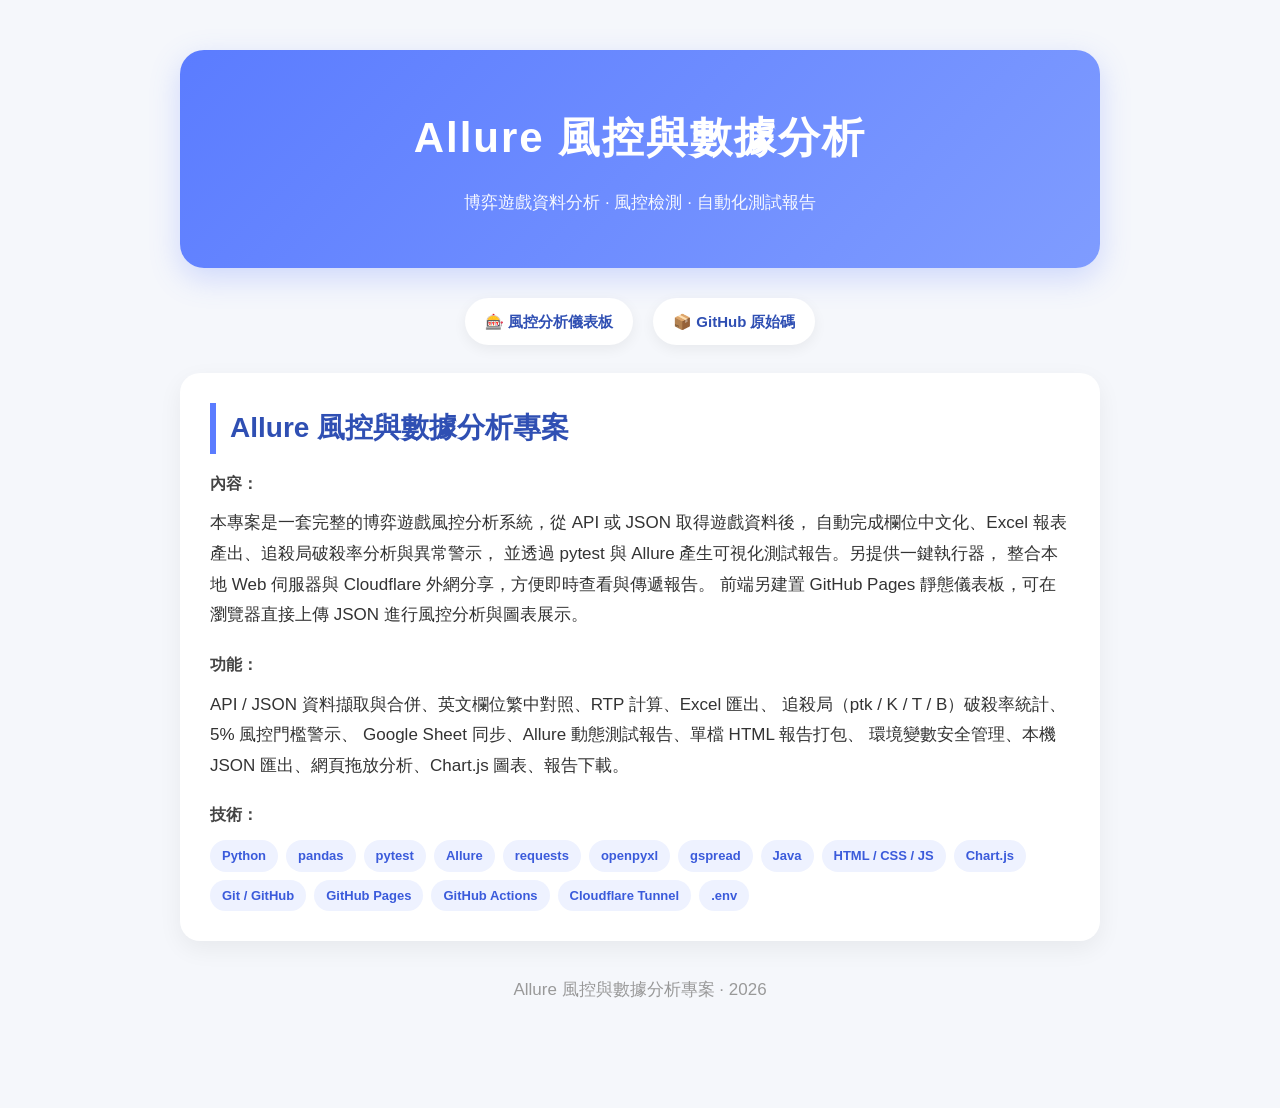
<file: docs/index.html>
<!DOCTYPE html>
<html lang="zh-Hant">
<head>
  <meta charset="UTF-8">
  <meta name="viewport" content="width=device-width, initial-scale=1.0">
  <title>Allure 風控與數據分析專案</title>
  <style>
    * { box-sizing: border-box; }

    body {
      margin: 0;
      font-family: "Microsoft JhengHei", "Segoe UI", Arial, sans-serif;
      background: #f5f7fb;
      color: #333;
      line-height: 1.8;
    }

    .container {
      max-width: 960px;
      margin: 50px auto;
      padding: 0 20px 40px;
    }

    .header {
      background: linear-gradient(135deg, #5b7cff, #7f9cff);
      color: #fff;
      text-align: center;
      padding: 50px 30px;
      border-radius: 24px;
      box-shadow: 0 10px 30px rgba(91, 124, 255, 0.25);
      margin-bottom: 30px;
    }

    .header h1 {
      margin: 0 0 12px;
      font-size: 42px;
      letter-spacing: 2px;
    }

    .header p {
      margin: 0;
      font-size: 17px;
      opacity: 0.95;
    }

    .nav {
      text-align: center;
      margin-bottom: 28px;
    }

    .nav a {
      display: inline-block;
      margin: 0 8px;
      padding: 10px 20px;
      background: #fff;
      color: #2f4fb3;
      text-decoration: none;
      border-radius: 999px;
      font-weight: 600;
      font-size: 15px;
      box-shadow: 0 4px 14px rgba(0, 0, 0, 0.06);
      transition: transform 0.15s, box-shadow 0.15s;
    }

    .nav a:hover {
      transform: translateY(-2px);
      box-shadow: 0 6px 20px rgba(91, 124, 255, 0.2);
    }

    .card {
      background: #fff;
      border-radius: 20px;
      padding: 30px;
      margin-bottom: 24px;
      box-shadow: 0 8px 24px rgba(0, 0, 0, 0.06);
    }

    .card h2 {
      margin-top: 0;
      margin-bottom: 16px;
      font-size: 28px;
      color: #2f4fb3;
      border-left: 6px solid #5b7cff;
      padding-left: 14px;
    }

    .label {
      font-weight: bold;
      color: #444;
      margin: 20px 0 10px;
      display: block;
    }

    .label:first-of-type { margin-top: 0; }

    p {
      margin: 0 0 12px;
      font-size: 17px;
    }

    .tag-row {
      display: flex;
      flex-wrap: wrap;
      gap: 8px;
      margin-top: 8px;
    }

    .tag {
      background: #eef2ff;
      color: #3b5bdb;
      font-size: 13px;
      padding: 4px 12px;
      border-radius: 999px;
      font-weight: 600;
    }

    footer {
      text-align: center;
      color: #999;
      font-size: 14px;
      padding-top: 10px;
    }

    @media (max-width: 768px) {
      .header h1 { font-size: 32px; }
      .card h2 { font-size: 24px; }
      p { font-size: 16px; }
    }
  </style>
</head>
<body>
  <div class="container">
    <div class="header">
      <h1>Allure 風控與數據分析</h1>
      <p>博弈遊戲資料分析 · 風控檢測 · 自動化測試報告</p>
    </div>

    <div class="nav">
      <a href="dashboard.html">🎰 風控分析儀表板</a>
      <a href="https://github.com/leolin-ship-it/TestProject" target="_blank" rel="noopener">📦 GitHub 原始碼</a>
    </div>

    <div class="card">
      <h2>Allure 風控與數據分析專案</h2>

      <span class="label">內容：</span>
      <p>
        本專案是一套完整的博弈遊戲風控分析系統，從 API 或 JSON 取得遊戲資料後，
        自動完成欄位中文化、Excel 報表產出、追殺局破殺率分析與異常警示，
        並透過 pytest 與 Allure 產生可視化測試報告。另提供一鍵執行器，
        整合本地 Web 伺服器與 Cloudflare 外網分享，方便即時查看與傳遞報告。
        前端另建置 GitHub Pages 靜態儀表板，可在瀏覽器直接上傳 JSON 進行風控分析與圖表展示。
      </p>

      <span class="label">功能：</span>
      <p>
        API / JSON 資料擷取與合併、英文欄位繁中對照、RTP 計算、Excel 匯出、
        追殺局（ptk / K / T / B）破殺率統計、5% 風控門檻警示、
        Google Sheet 同步、Allure 動態測試報告、單檔 HTML 報告打包、
        環境變數安全管理、本機 JSON 匯出、網頁拖放分析、Chart.js 圖表、報告下載。
      </p>

      <span class="label">技術：</span>
      <div class="tag-row">
        <span class="tag">Python</span>
        <span class="tag">pandas</span>
        <span class="tag">pytest</span>
        <span class="tag">Allure</span>
        <span class="tag">requests</span>
        <span class="tag">openpyxl</span>
        <span class="tag">gspread</span>
        <span class="tag">Java</span>
        <span class="tag">HTML / CSS / JS</span>
        <span class="tag">Chart.js</span>
        <span class="tag">Git / GitHub</span>
        <span class="tag">GitHub Pages</span>
        <span class="tag">GitHub Actions</span>
        <span class="tag">Cloudflare Tunnel</span>
        <span class="tag">.env</span>
      </div>
    </div>

    <footer>
      <p>Allure 風控與數據分析專案 · 2026</p>
    </footer>
  </div>
</body>
</html>
</file>
